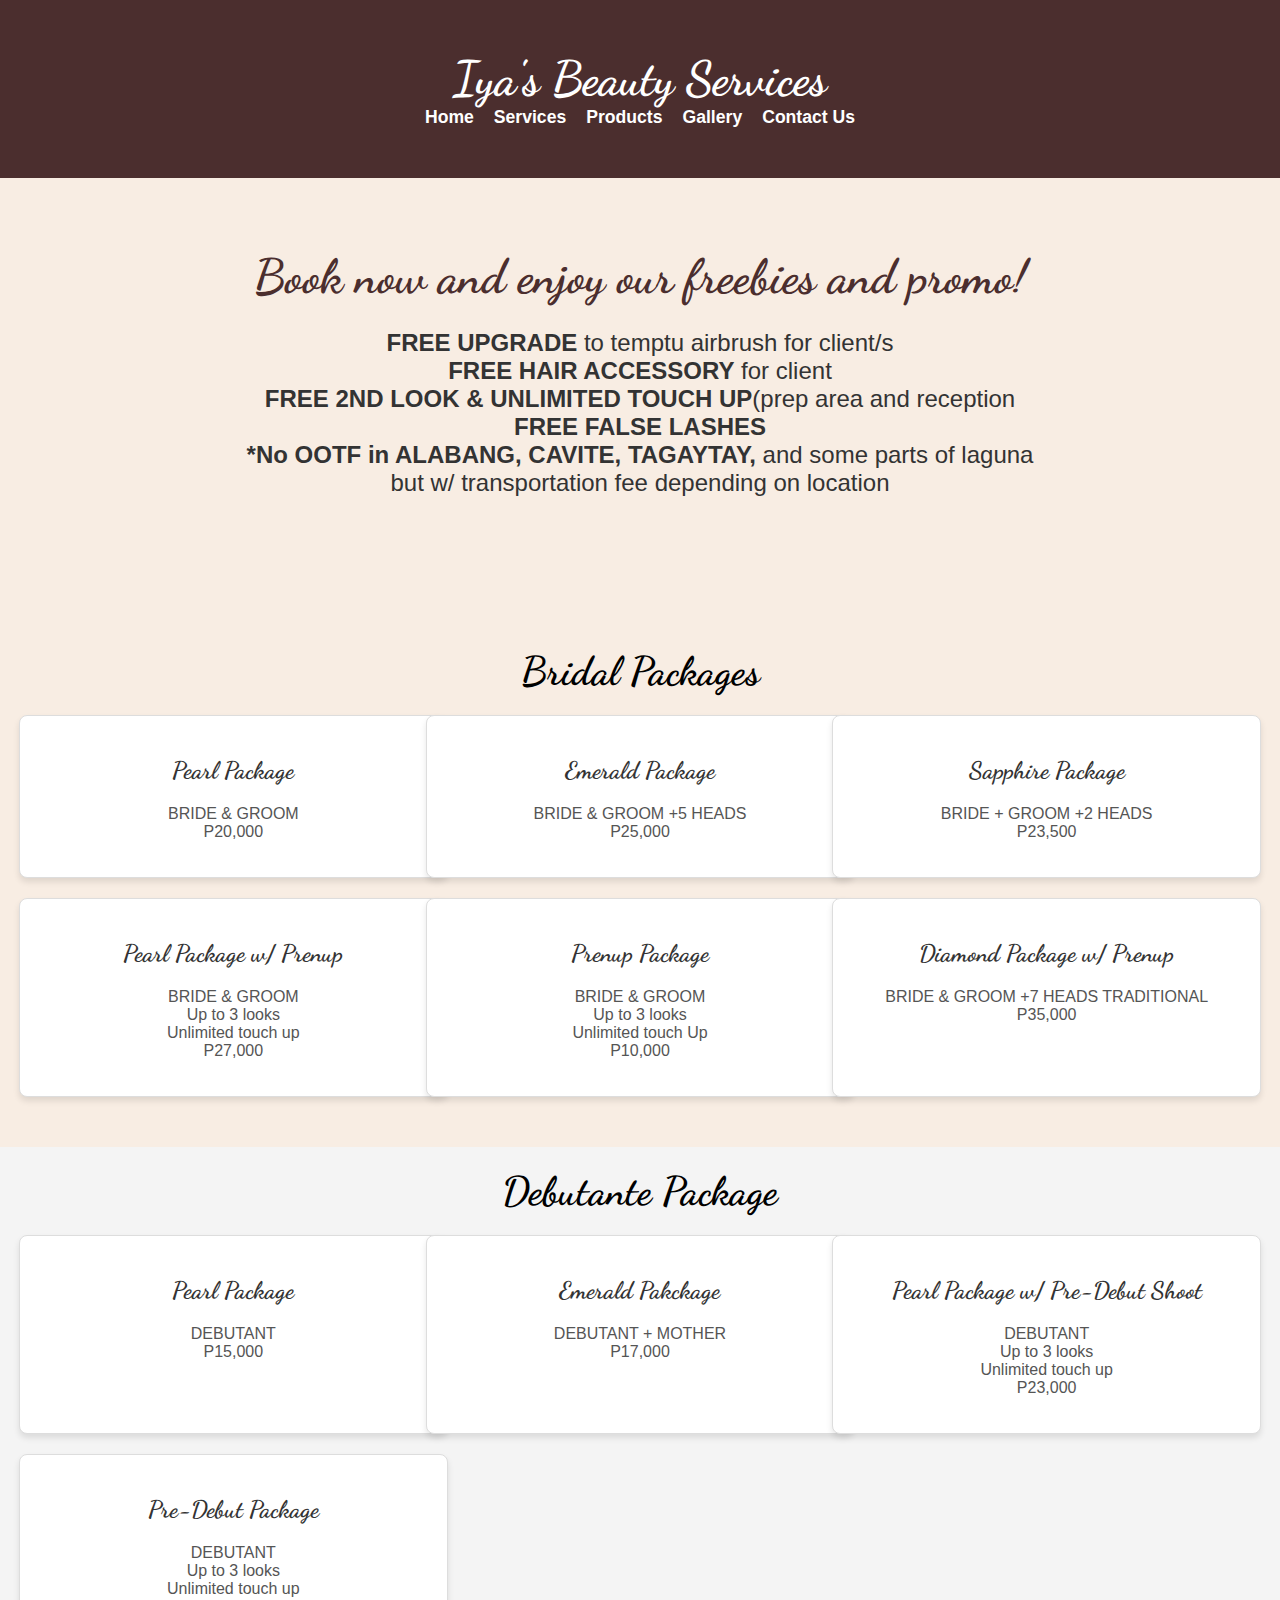
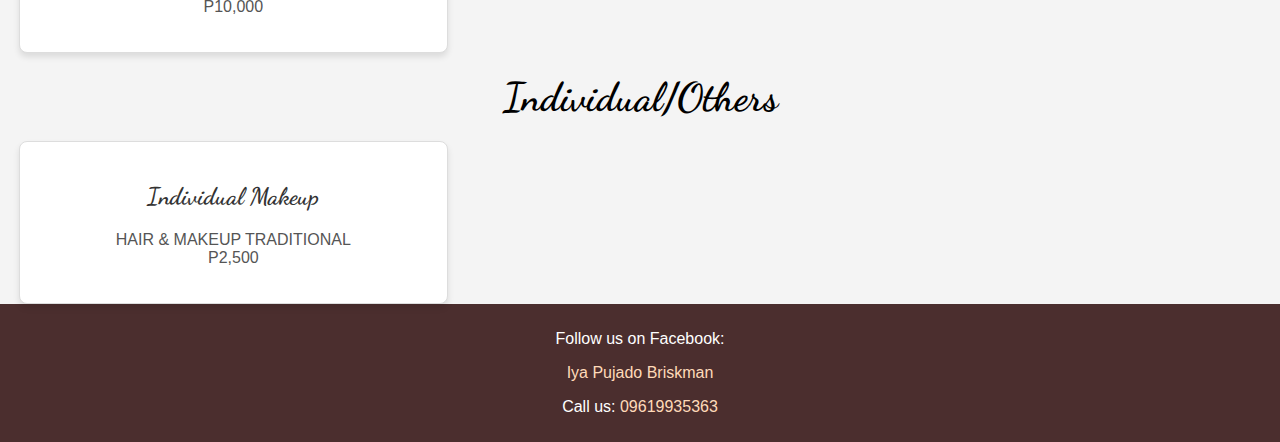
<file: services.html>
<!DOCTYPE html>
<html lang="en">
<head>
    <meta charset="UTF-8">
    <meta name="viewport" content="width=device-width, initial-scale=1.0">
    <title>Services</title>
    <link href="https://fonts.googleapis.com/css2?family=Dancing+Script&display=swap" rel="stylesheet">
    <link rel="stylesheet" href="styles/services.css">
</head>
<body>
    <!-- Header -->
    <header class="main-header">
        <h1>Iya's Beauty Services</h1>
        <ul class="nav-menu">
           <li><a href="index.html">Home</a></li>
            <li><a href="services.html">Services</a></li>
            <li><a href="product.html">Products</a></li>
            <li><a href="index.html#gallery">Gallery</a></li>
            <li><a href="index.html#contact">Contact Us</a></li>
        </ul>
    </header>

<section class="hero">
    <div class="hero-content">
        <h2>Book now and enjoy our freebies and promo!</h2>
        <p><b>FREE UPGRADE</b> to temptu airbrush for client/s <br>
		<b>FREE HAIR ACCESSORY</b> for client <br>
		<b>FREE 2ND LOOK & UNLIMITED TOUCH UP</b>(prep area and reception <br>
		<b>FREE FALSE LASHES</b> <br>
		<b>*No OOTF in ALABANG, CAVITE, TAGAYTAY,</b> and some parts of laguna <br>
		but w/ transportation fee depending on location</p>
    </div>
</section>


    <!-- First Services Section -->
    <section id="bridal-package" class="services">
    <h2>Bridal Packages</h2>
    <div class="service-cards">
        <div class="card">
            <h3>Pearl Package</h3>
            <p>BRIDE & GROOM <br>
			P20,000</p>
        </div>
        <div class="card">
            <h3>Emerald Package</h3>
            <p>BRIDE & GROOM +5 HEADS <br>
			P25,000</p>
        </div>
        <div class="card">
            <h3>Sapphire Package</h3>
            <p>BRIDE + GROOM +2 HEADS <br>
			P23,500</p>
        </div>
        <div class="card">
            <h3>Pearl Package w/ Prenup</h3>
            <p>BRIDE & GROOM <br>
			Up to 3 looks <br>
			Unlimited touch up <br>
			P27,000</p>
        </div>
        <div class="card">
            <h3>Prenup Package</h3>
            <p>BRIDE & GROOM <br>
			Up to 3 looks <br>
			Unlimited touch Up <br>
			P10,000</p>
        </div>
        <div class="card">
            <h3>Diamond Package w/ Prenup</h3>
            <p>BRIDE & GROOM +7 HEADS TRADITIONAL <br>
			P35,000</p>
        </div>
    </div>
</section>


    <!-- Second Services Section (identical to the first) -->
    <section id="services2" class="services">
        <h2>Debutante Package</h2>
        <div class="service-cards">
            <div class="card">
                <h3>Pearl Package</h3>
                <p>DEBUTANT <br>
				P15,000</p>
            </div>
            <div class="card">
                <h3>Emerald Pakckage</h3>
                <p>DEBUTANT + MOTHER <br>
				P17,000</p>
            </div>
            <div class="card">
                <h3>Pearl Package w/ Pre-Debut Shoot</h3>
                <p>DEBUTANT <br>
				Up to 3 looks <br>
				Unlimited touch up <br>
				P23,000</p>
            </div>
			<div class="card">
                <h3>Pre-Debut Package</h3>
                <p>DEBUTANT <br>
				Up to 3 looks <br>
				Unlimited touch up <br>
				P10,000</p>
            </div>
        </div>
    </section>

    <!-- Third Services Section (identical to the others) -->
    <section id="services3" class="services">
        <h2>Individual/Others</h2>
        <div class="service-cards">
            <div class="card">
                <h3>Individual Makeup</h3>
                <p>HAIR & MAKEUP TRADITIONAL <br>
				P2,500</p>
            </div>
            
        </div>
    </section>

    <!-- Footer -->
    <footer>
        <div class="footer-content">
		<p>Follow us on Facebook: </p>
            <a href="https://www.facebook.com/share/avt5WEBhJTnrQgYF/?mibextid=LQQJ4d" target="_blank">Iya Pujado Briskman</a>
        </p>
        <p>Call us: <a href="09619935363">09619935363</a></p
        </div>
    </footer>
</body>
</html>
</file>
<file: styles/services.css>
/* Import Dancing Script Font from Google Fonts */
@import url('https://fonts.googleapis.com/css2?family=Dancing+Script&display=swap');

/* General Styles */
body {
    margin: 0;
    font-family: 'Arial', sans-serif; /* Default font */
    background-color: #f4f4f4;
    padding: 0;
}

/* Main Header */
.main-header {
    background-color: #4B2E2E;
    color: white;
    text-align: center;
    padding: 50px 10px;
}

/* Cursive font for Main Header */
.main-header h1 {
    font-family: 'Dancing Script', cursive; /* Apply Dancing Script font to main header */
    font-size: 3rem;
    margin: 0;
}

/* Navigation Menu */
.nav-menu {
    list-style: none;
    padding: 0;
    margin: 0;
    display: flex;
    justify-content: center;
    gap: 20px;
}

.nav-menu li {
    display: inline;
}

.nav-menu a {
    color: white;
    text-decoration: none;
    font-weight: bold;
    font-size: 1.1rem;
}

.nav-menu a:hover {
    color: #FFDAB9;
}

/* Section Header Cursive */
h2, h3, h4 {
    font-family: 'Dancing Script', cursive; /* Dancing Script font for all section headers */
    font-weight: bold; /* Make headers bold */
    text-align: center; /* Ensure header text is centered */
    margin: 20px 0;
}

/* Make all headers bigger */
h1 {
    font-size: 3.5rem; /* Larger font size for h1 */
}

h2 {
    font-size: 2.5rem; /* Larger font size for h2 */
}

h3 {
    font-size: 2rem; /* Larger font size for h3 */
}

h4 {
    font-size: 1.8rem; /* Larger font size for h4 */
}

/* Hero Section */
.hero {
    background-color: #F8EDE3; /* Soft cream background for the hero section */
    padding: 50px 20px;
    text-align: center;
}

.hero h2 {
    font-family: 'Dancing Script', cursive; /* Cursive font */
    font-size: 3rem; /* Larger font size */
    color: #4B2E2E; /* Dark text color */
    margin-bottom: 20px;
}

.hero p {
    font-size: 1.5rem;
    color: #333;
    margin-bottom: 30px;
    text-align: justify; /* Justify the text */
    max-width: 800px; /* Optional: limits the width for better readability */
    margin-left: auto;
    margin-right: auto;
    text-align-last: center; /* Ensures the last line is centered */
}

/* Bridal Package Section */
#bridal-package {
    padding: 50px 20px;
    background-color: #F8EDE3; /* Soft cream */
}

#bridal-package h2 {
    font-size: 2.5rem;
}

/* Cards Grid Layout */
.service-cards {
    display: grid;
    grid-template-columns: repeat(3, 1fr); /* 3 cards per row */
    gap: 20px;
    justify-items: center;
    margin: 0 auto;
    max-width: 1200px;
}

.service-cards .card {
    background-color: #FFF;
    border: 1px solid #DDD;
    border-radius: 8px;
    padding: 20px;
    text-align: center;
    width: 100%;
    box-shadow: 0 4px 6px rgba(0, 0, 0, 0.1);
    transition: transform 0.3s ease-in-out, box-shadow 0.3s ease-in-out;
}

/* Hover effect on service cards */
.service-cards .card:hover {
    transform: scale(1.05);
    box-shadow: 0 10px 15px rgba(0, 0, 0, 0.2);
    background-color: #FFDAB9;
}

.service-cards .card h3 {
    font-size: 1.5rem;
    color: #333;
}

.service-cards .card p {
    font-size: 1rem;
    color: #555;
}

/* Footer */
footer {
    background-color: #4B2E2E;
    color: white;
    text-align: center;
    padding: 10px 0;
}

footer a {
    color: #FFDAB9;
    text-decoration: none;
}

footer a:hover {
    color: white;
}
</file>
